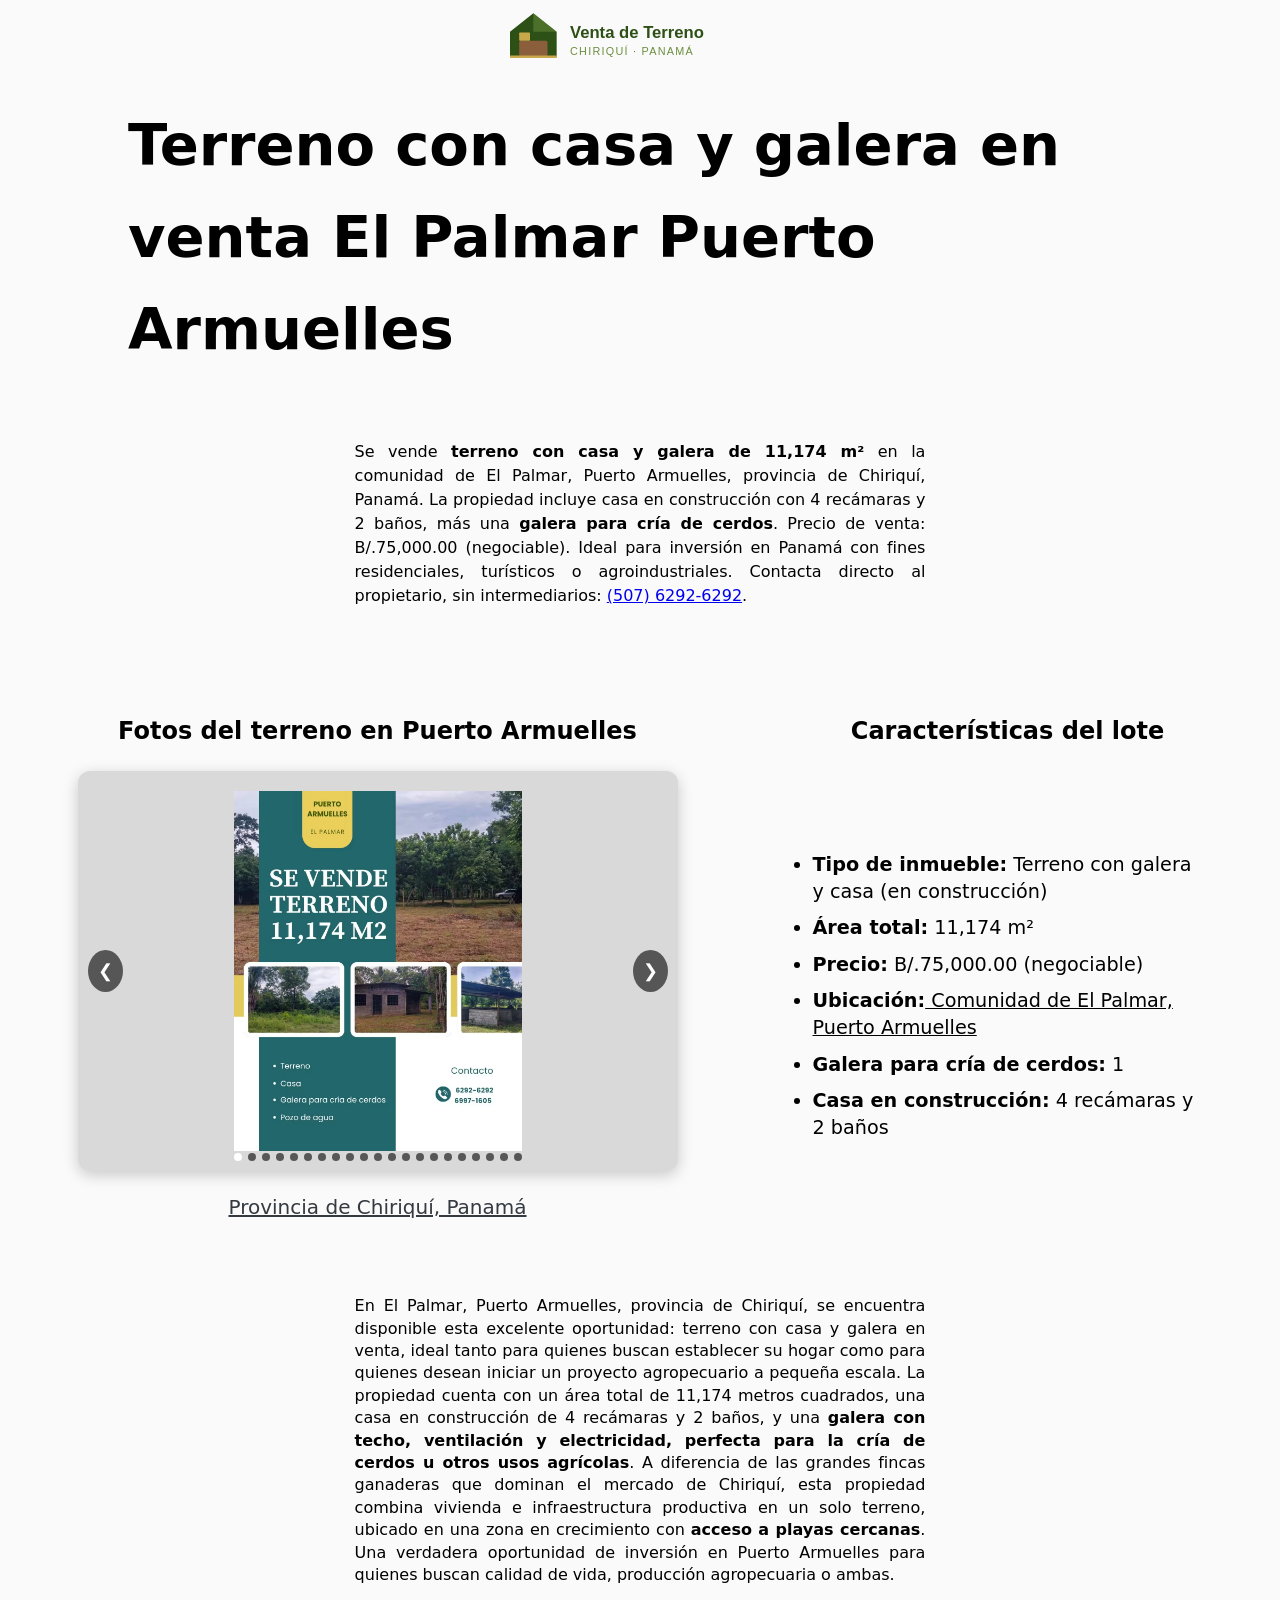
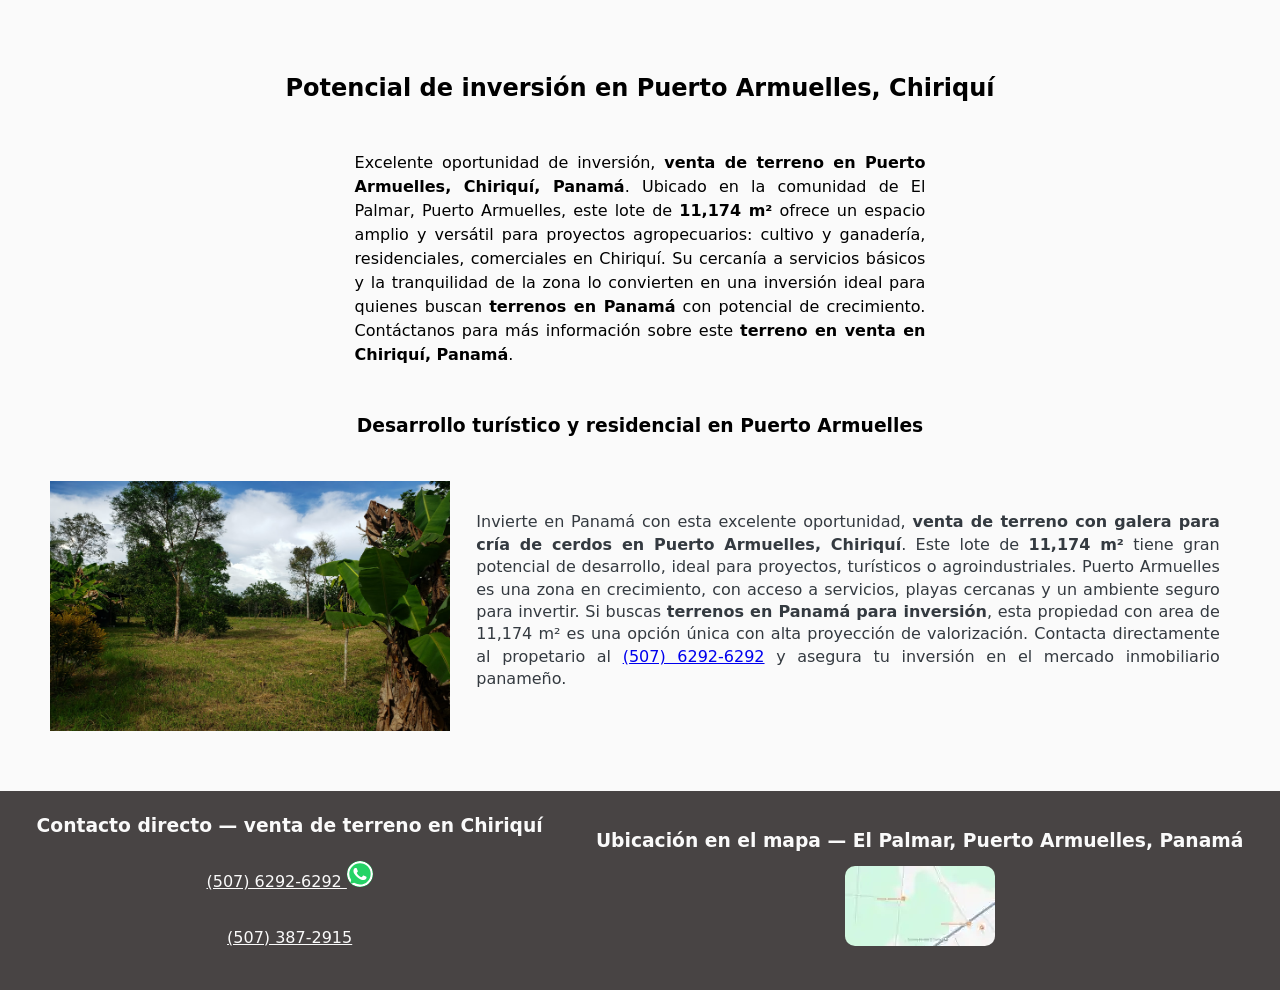
<file: old-index.html>
<!doctype html>
<html lang="es">
  <head>
    <meta charset="UTF-8" />
    <meta name="viewport" content="width=device-width, initial-scale=1.0" />
    <title>Terreno en venta en Puerto Armuelles, Chiriquí — 11,174 m²</title>

    <link
      rel="preconnect"
      href="https://venta-terreno.lovingmypets.pro/public/css/terreno.css"
    />

    <script type="application/ld+json" data-cfasync="false">
      {
        "@context": "https://schema.org",
        "@graph": [
          {
            "@type": "Product",
            "@id": "https://venta-terreno.lovingmypets.pro/#listing",
            "name": "Venta de terreno con galera y casa en El Palmar, Puerto Armuelles",
            "description": "Terreno de 11,174m² en la comunidad de El Palmar, Puerto Armuelles, Chiriquí, Panamá. Zona en crecimiento con acceso a playas cercanas. Haz realidad tu proyecto.",
            "url": "https://venta-terreno.lovingmypets.pro/",
            "image": [
              { "@id": "https://venta-terreno.lovingmypets.pro/#img1" },
              { "@id": "https://venta-terreno.lovingmypets.pro/#img2" },
              { "@id": "https://venta-terreno.lovingmypets.pro/#img3" }
            ],
            "isRelatedTo": { "@id": "https://venta-terreno.lovingmypets.pro/#land" },
            "offers": {
              "@type": "Offer",
              "@id": "https://venta-terreno.lovingmypets.pro/#offer",
              "price": "75000.00",
              "priceCurrency": "USD",
              "availability": "https://schema.org/InStock",
              "priceSpecification": {
                "@type": "PriceSpecification",
                "price": "75000.00",
                "priceCurrency": "USD",
                "valueAddedTaxIncluded": false
              },
              "seller": {
                "@id": "https://venta-terreno.lovingmypets.pro/#seller"
              }
            },
            "brand": { "@type": "Brand", "name": "LovingMyPets" },
            "identifier": {
              "@type": "PropertyValue",
              "name": "ID de propiedad",
              "value": "TERRENO-ELPALMAR-2025-001"
            }
          },
          {
            "@type": "Landform",
            "@id": "https://venta-terreno.lovingmypets.pro/#land",
            "name": "Terreno con galera y casa en El Palmar, Puerto Armuelles",
            "description": "Terreno de 11,174m² con casa de 4 recámaras, 2 baños y galera agropecuaria con techo, ventilación y electricidad. Ubicado en El Palmar, Puerto Armuelles, Chiriquí.",
            "image": [
              { "@id": "https://venta-terreno.lovingmypets.pro/#img1" },
              { "@id": "https://venta-terreno.lovingmypets.pro/#img2" },
              { "@id": "https://venta-terreno.lovingmypets.pro/#img3" }
            ],
            "geo": {
              "@type": "GeoCoordinates",
              "latitude": 8.317983,
              "longitude": -82.842382
            },
            "address": {
              "@type": "PostalAddress",
              "streetAddress": "El Palmar",
              "addressLocality": "Puerto Armuelles",
              "addressRegion": "Chiriquí",
              "addressCountry": "PA"
            },
            "additionalProperty": [
              {
                "@type": "PropertyValue",
                "name": "Área total del terreno",
                "value": 11174,
                "unitCode": "MTK",
                "unitText": "m²"
              },
              {
                "@type": "PropertyValue",
                "name": "Casa construida",
                "value": "4 recámaras, 2 baños"
              },
              {
                "@type": "PropertyValue",
                "name": "Galera agropecuaria",
                "value": "Estructura para cría de cerdos con techo, ventilación y electricidad"
              }
            ]
          },
          {
            "@type": "Organization",
            "@id": "https://venta-terreno.lovingmypets.pro/#seller",
            "name": "LovingMyPets",
            "image": "https://www.lovingmypets.pro/favicons/logo.png",
            "url": "https://www.lovingmypets.pro/",
            "logo": "https://www.lovingmypets.pro/favicons/logo.png",
            "telephone": "+507-6292-6292",
            "address": {
              "@type": "PostalAddress",
              "streetAddress": "Panamá",
              "addressLocality": "Ciudad de Panamá",
              "addressRegion": "Panamá",
              "addressCountry": "PA"
            }
          },
          {
            "@type": "ImageObject",
            "@id": "https://venta-terreno.lovingmypets.pro/#img1",
            "url": "https://venta-terreno.lovingmypets.pro/favicons/se-vende-terreno.jpg",
            "contentUrl": "https://venta-terreno.lovingmypets.pro/favicons/se-vende-terreno.jpg",
            "caption": "Se vende terreno en El Palmar, Puerto Armuelles",
            "license": "https://venta-terreno.lovingmypets.pro/",
            "acquireLicensePage": "https://www.lovingmypets.pro/contacto.html",
            "creator": {
              "@id": "https://venta-terreno.lovingmypets.pro/#seller"
            },
            "creditText": "LovingMyPets",
            "copyrightNotice": "© 2025 LovingMyPets Todos los derechos reservados."
          },
          {
            "@type": "ImageObject",
            "@id": "https://venta-terreno.lovingmypets.pro/#img2",
            "url": "https://venta-terreno.lovingmypets.pro/public/terreno_el_palmar/panama-chiriqui.jpg",
            "contentUrl": "https://venta-terreno.lovingmypets.pro/public/terreno_el_palmar/panama-chiriqui.jpg",
            "caption": "Lote de 11,174 metros cuadrados en Puerto Armuelles, Chiriquí",
            "width": 1200,
            "height": 600,
            "license": "https://venta-terreno.lovingmypets.pro/",
            "acquireLicensePage": "https://www.lovingmypets.pro/contacto.html",
            "creator": {
              "@id": "https://venta-terreno.lovingmypets.pro/#seller"
            },
            "creditText": "LovingMyPets",
            "copyrightNotice": "© 2025 LovingMyPets Todos los derechos reservados."
          },
          {
            "@type": "ImageObject",
            "@id": "https://venta-terreno.lovingmypets.pro/#img3",
            "url": "https://venta-terreno.lovingmypets.pro/public/terreno_el_palmar/terreno-con-11174-metros-cuadrados.jpg",
            "contentUrl": "https://venta-terreno.lovingmypets.pro/public/terreno_el_palmar/terreno-con-11174-metros-cuadrados.jpg",
            "caption": "Terreno de 11,174 m² en El Palmar, Puerto Armuelles, Chiriquí",
            "width": 1200,
            "height": 600,
            "license": "https://venta-terreno.lovingmypets.pro/",
            "acquireLicensePage": "https://www.lovingmypets.pro/contacto.html",
            "creator": {
              "@id": "https://venta-terreno.lovingmypets.pro/#seller"
            },
            "creditText": "LovingMyPets",
            "copyrightNotice": "© 2025 LovingMyPets Todos los derechos reservados."
          },
          {
            "@type": "ImageObject",
            "@id": "https://venta-terreno.lovingmypets.pro/#img4",
            "url": "https://venta-terreno.lovingmypets.pro/public/terreno_el_palmar/galera-para-cria-de-cerdos.jpg",
            "contentUrl": "https://venta-terreno.lovingmypets.pro/public/terreno_el_palmar/galera-para-cria-de-cerdos.jpg",
            "caption": "Terreno con galera para cría de cerdos en Puerto Armuelles, Chiriquí, Panamá",
            "width": 1200,
            "height": 600,
            "license": "https://venta-terreno.lovingmypets.pro/",
            "acquireLicensePage": "https://www.lovingmypets.pro/contacto.html",
            "creator": {
              "@id": "https://venta-terreno.lovingmypets.pro/#seller"
            },
            "creditText": "LovingMyPets",
            "copyrightNotice": "© 2025 LovingMyPets Todos los derechos reservados."
          },
          {
            "@type": "WebSite",
            "@id": "https://venta-terreno.lovingmypets.pro/#website",
            "url": "https://venta-terreno.lovingmypets.pro/",
            "name": "Venta de Terreno en Puerto Armuelles",
            "inLanguage": "es",
            "publisher": { "@id": "https://venta-terreno.lovingmypets.pro/#seller" }
          },
          {
            "@type": "WebPage",
            "@id": "https://venta-terreno.lovingmypets.pro/#webpage",
            "url": "https://venta-terreno.lovingmypets.pro/",
            "name": "Venta de terreno con galera y casa en El Palmar, Puerto Armuelles",
            "breadcrumb": {
              "@type": "BreadcrumbList",
              "itemListElement": [
                { "@type": "ListItem", "position": 1, "name": "Inicio", "item": "https://venta-terreno.lovingmypets.pro/" }
              ]
            },
            "datePublished": "2025-01-01",
            "dateModified": "2026-07-22",
            "isPartOf": {
              "@id": "https://venta-terreno.lovingmypets.pro/#website"
            },
            "primaryImageOfPage": {
              "@id": "https://venta-terreno.lovingmypets.pro/#img1"
            },
            "about": [
              { "@id": "https://venta-terreno.lovingmypets.pro/#listing" },
              { "@id": "https://venta-terreno.lovingmypets.pro/#land" }
            ],
            "inLanguage": "es"
          }

        ]
      }
    </script>

    <link rel="stylesheet" type="text/css" href="public/css/terreno.css" />

    <link
      rel="preload"
      href="/public/img/se-vende-terreno.avif"
      as="image"
      type="image/avif"
      fetchpriority="high"
    />

    <script
      type="text/javascript"
      src="/public/scripts/counts.js"
      defer
    ></script>

    <script
      type="text/javascript"
      src="public/scripts/terreno.js"
      defer
    ></script>

    <meta name="title" content="Terreno en venta en Panamá" />
    <meta
      name="description"
      content="Lote de 11,174m² en El Palmar, Puerto Armuelles. Incluye casa de 4 recámaras, 2 baños y galera. Ideal para inversión agropecuaria, turística o residencial."
    />
    <meta
      name="keywords"
      content="venta de terreno en Panamá, finca con galera en venta Panamá, venta de terreno en El Palmar Puerto Armuelles, terreno con casa en venta Puerto Armuelles, comprar terreno barato en Panamá, invertir en terrenos en Panamá, lotes para cultivo y ganadería, propiedades agrícolas productivas, lote de 11,174m²"
    />

    <meta
      property="og:title"
      content="Terreno en venta en Puerto Armuelles — 11,174 m²"
    />
    <meta
      property="og:description"
      content="Lote de 11,174 m² en El Palmar, Puerto Armuelles, Panamá. Casa de 4 recámaras, galera y potencial agropecuario o turístico. Inversión única en Chiriquí, Panamá"
    />
    <meta
      property="og:site_name"
      content="Terreno en venta en Puerto Armuelles"
    />
    <meta property="og:type" content="website" />
    <meta
      property="og:image"
      content="https://venta-terreno.lovingmypets.pro/favicons/web-app-manifest-1200x630.jpg"
    />
    <meta
      property="og:image:alt"
      content="Se vende terreno de 11,174 m² en la comunidad de El Palmar, Puerto Armuelles — Panamá"
    />
    <meta property="og:url" content="https://venta-terreno.lovingmypets.pro/" />

    <meta property="twitter:card" content="summary_large_image" />
    <meta
      property="twitter:title"
      content="Terreno en venta en Puerto Armuelles — 11,174 m²"
    />
    <meta
      property="twitter:description"
      content="Lote de 11,174 m² en El Palmar, Puerto Armuelles, Panamá. Casa de 4 recámaras, galera y potencial agropecuario o turístico. Inversión única en Chiriquí, Panamá"
    />

    <meta
      property="twitter:image"
      content="https://venta-terreno.lovingmypets.pro/favicons/se-vende-terreno.jpg"
    />
    <meta property="og:site_name" content="Venta de Terreno en Panamá" />
    <!-- <meta property="og:locale" content="es_PA"> -->
    <link rel="canonical" href="https://venta-terreno.lovingmypets.pro/" />

    <meta name="author" content="chris0925-coder" />
    <meta name="robots" content="index, follow" />
    <meta name="googlebot" content="index, follow" />
    <meta name="bingbot" content="index, follow" />
    <meta name="yandexbot" content="index, follow" />
    <link
      rel="icon"
      type="image/png"
      href="/favicons/favicon-96x96.png"
      sizes="96x96"
    />

    <link
      rel="apple-touch-icon"
      sizes="180x180"
      href="/favicons/apple-touch-icon.png"
    />

    <link rel="icon" type="image/svg+xml" href="/favicons/favicon-32.svg" />

    <link
      rel="icon"
      type="image/png"
      sizes="32x32"
      href="/favicons/favicon-32.png"
    />
    <link
      rel="icon"
      type="image/png"
      sizes="16x16"
      href="/favicons/favicon-16.png"
    />
    <link
      rel="shortcut icon"
      href="/favicon.ico"
      type="image/x-icon"
      sizes="any"
    />

    <meta name="apple-mobile-web-app-title" content="VentaDeTerreno" />
    <link rel="manifest" href="/site.webmanifest" />
  </head>
  <body>
    <header>
      <div class="logo-container">
        <img
          src="public/svg/logo-horizontal.svg"
          alt="Venta de Terreno — Chiriquí · Panamá"
          loading="eager"
        />
      </div>
    </header>
    <main>
      <h1 class="title">
        Terreno con casa y galera en venta El Palmar Puerto Armuelles
      </h1>
      <p class="main-text">
        Se vende
        <strong>terreno con casa y galera de 11,174 m²</strong> en la
        comunidad de El Palmar, Puerto Armuelles, provincia de Chiriquí, Panamá.
        La propiedad incluye casa en construcción con 4 recámaras y 2 baños, más
        una <strong>galera para cría de cerdos</strong>. Precio de venta:
        B/.75,000.00 (negociable). Ideal para inversión en Panamá con fines
        residenciales, turísticos o agroindustriales. Contacta directo al
        propietario, sin intermediarios:
        <a
          href="https://wa.me/50762926292?text=Hola%20estoy%20interesado%20en%20el%20terreno."
          target="_blank"
          title="Whatsapp"
          >(507) 6292-6292</a
        >.
      </p>

      <section class="info-content">
        <div class="content-b">
          <h2>Fotos del terreno en Puerto Armuelles</h2>

          <div class="slider-container">
            <div class="slides">
              <picture class="slide"
                ><img
                  src="public/img/se-vende-terreno.avif"
                  alt="Venta de terreno en Panamá"
              /></picture>
              <picture class="slide"
                ><img
                  src="public/img/chiriqui_panama.avif"
                  alt="Venta de terreno en Panamá - Puerto Armuelles, Provincia de Chiriquí"
              /></picture>
              <picture class="slide"
                ><img
                  src="public/img/puerto_armuelles.avif"
                  alt="Venta de terreno en Panamá Galera para cría de cerdos"
              /></picture>
              <picture class="slide"
                ><img
                  src="public/img/venta_de_terreno.avif"
                  alt="Venta de terreno en Panamá con area de 11,174m²"
              /></picture>
              <picture class="slide"
                ><img
                  src="public/img/terreno-con-11174-metros-cuadrados.avif"
                  alt="El Palmar, Puerto Armuelles | provincia de Chiriquí, Panamá"
              /></picture>
              <picture class="slide"
                ><img
                  src="public/img/casa_puerto_armuelles.avif"
                  alt="Venta de terreno en Panamá casa en construcción con 4 recamaras y 2 baños"
              /></picture>
              <picture class="slide"
                ><img
                  src="public/img/compra-terreno-con-galera-para-cria-de-cerdos.avif"
                  alt="Venta de terreno en Panamá casa en construcción con 4 recamaras y 2 baños"
              /></picture>
              <picture class="slide"
                ><img
                  src="public/img/chiriqui_puerto_armuelles.avif"
                  alt="Terreno con galera y casa  El Palmar, Puerto Armuelles | provincia de Chiriquí, Panamá"
              /></picture>
              <picture class="slide"
                ><img
                  src="public/img/compra-un-terreno-en-puerto-armuelles.avif"
                  alt="Terreno con galera y casa  El Palmar, Puerto Armuelles | provincia de Chiriquí, Panamá"
              /></picture>
              <picture class="slide"
                ><img
                  src="public/img/venta_puerto_armuelles.avif"
                  alt="Puerto Armuelles, Chiriquí, Panamá. Ubicado en la comunidad de El Palmar"
              /></picture>
              <picture class="slide"
                ><img
                  src="public/img/el-palmar-puertoarmuelles.avif"
                  alt="Galera - Venta de terreno en Puerto Armuelles, Chiriquí, Panamá Ubicado en la comunidad de El Palmar"
              /></picture>
              <picture class="slide"
                ><img
                  src="public/img/galera-para-cria-de-cerdos.avif"
                  alt="Galera - Venta de terreno en Panamá"
              /></picture>
              <picture class="slide"
                ><img
                  src="public/img/11174_metros.avif"
                  alt="Venta de terreno en Panamá"
              /></picture>
              <picture class="slide"
                ><img
                  src="public/img/invierte-compra-terreno-en-panama.avif"
                  alt="Venta de terreno en Panamá"
              /></picture>
              <picture class="slide"
                ><img
                  src="public/img/casa_chiriqui_puerto_armuelles.avif"
                  alt="Puerto Armuelles es una zona en crecimiento, con acceso a servicios, playas"
              /></picture>
              <picture class="slide"
                ><img
                  src="public/img/panama-chiriqui.avif"
                  alt="Venta de terreno en Panamá Provincia de Chiriquí"
              /></picture>
              <picture class="slide"
                ><img
                  src="public/img/lote_11174_metros.avif"
                  alt="Invierte en Panamá (507) 6292-6292"
              /></picture>
              <picture class="slide"
                ><img
                  src="public/img/terreno-cerca-de-playas-en-provincia-de-chiriqui-panama.avif"
                  alt="Invierte en Panamá (507) 6292-6292"
              /></picture>
              <picture class="slide"
                ><img
                  src="public/img/puerto_armuelles_11174_metros.avif"
                  alt="El Palmar, Puerto Armuelles | provincia de Chiriquí, Panamá"
              /></picture>
              <picture class="slide"
                ><img
                  src="public/img/compra-terreno-con-casa-en-construccion.avif"
                  alt="Venta de terreno en Panamá casa en construcción con 4 recamaras y 2 baños"
              /></picture>
              <picture class="slide"
                ><img
                  src="public/img/venta_de_terreno_en_chiriqui_puerto_armuelles.avif"
                  alt="Terreno con area de 11,174m²"
              /></picture>

              <!-- <div class="slide" style="background-image: url('public/img/se-vende-terreno.avif');"></div>
                <div class="slide" style="background-image: url('public/img/chiriqui_panama.avif');"></div>

                <div class="slide" style="background-image: url('public/img/puerto_armuelles.avif');"></div>
                <div class="slide" style="background-image: url('public/img/venta_de_terreno.avif');"></div>

                <div class="slide" style="background-image: url('public/img/casa_puerto_armuelles.avif');"></div>
                <div class="slide" style="background-image: url('public/img/chiriqui_puerto_armuelles.avif');"></div>
                <div class="slide" style="background-image: url('public/img/venta_puerto_armuelles.avif');"></div>
                <div class="slide" style="background-image: url('public/img/terreno_chiriqui.avif');"></div>
                <div class="slide" style="background-image: url('public/img/11174_metros.avif');"></div>
                <div class="slide" style="background-image: url('public/img/casa_chiriqui_puerto_armuelles.avif');"></div>
                <div class="slide" style="background-image: url('public/img/lote_11174_metros.avif');">
                </div>
                <div class="slide" style="background-image: url('public/img/puerto_armuelles_11174_metros.avif');"></div>
                <div class="slide" style="background-image: url('public/img/venta_de_terreno_en_chiriqui_puerto_armuelles.avif');"></div> -->
            </div>
            <button class="nav-btn prev">&#10094;</button>
            <button class="nav-btn next">&#10095;</button>
            <div class="dots"></div>
          </div>
          <span class="title-parraf"
            ><a
              href="https://maps.app.goo.gl/qdbHMocvt5SFFovT9"
              title="Ubicación"
              target="_blank"
              >Provincia de Chiriquí, Panamá</a
            ></span
          >
        </div>
        <br />
        <div class="content-a">
          <h2>Características del lote</h2>
          <ul class="info">
            <li>
              <strong>Tipo de inmueble:</strong> Terreno con galera y casa (en
              construcción)
            </li>
            <li><strong>Área total:</strong> 11,174 m²</li>
            <li><strong>Precio:</strong> B/.75,000.00 (negociable)</li>
            <li>
              <strong>Ubicación:</strong
              ><a
                href="https://maps.app.goo.gl/qdbHMocvt5SFFovT9"
                title="Ubicación"
                target="_blank"
              >
                Comunidad de El Palmar, Puerto Armuelles</a
              >
            </li>
            <li><strong>Galera para cría de cerdos:</strong> 1</li>
            <li>
              <strong>Casa en construcción:</strong> 4 recámaras y 2 baños
            </li>
          </ul>
        </div>

        <br />

        <p class="main-text">
          En El Palmar, Puerto Armuelles, provincia de Chiriquí, se encuentra
          disponible esta excelente oportunidad: terreno con casa y galera en
          venta, ideal tanto para quienes buscan establecer su hogar como para
          quienes desean iniciar un proyecto agropecuario a pequeña escala. La
          propiedad cuenta con un área total de 11,174 metros cuadrados, una
          casa en construcción de 4 recámaras y 2 baños, y una
          <strong
            >galera con techo, ventilación y electricidad, perfecta para la cría
            de cerdos u otros usos agrícolas</strong
          >. A diferencia de las grandes fincas ganaderas que dominan el mercado
          de Chiriquí, esta propiedad combina vivienda e infraestructura
          productiva en un solo terreno, ubicado en una zona en crecimiento con
          <strong>acceso a playas cercanas</strong>. Una verdadera oportunidad
          de inversión en Puerto Armuelles para quienes buscan calidad de vida,
          producción agropecuaria o ambas.
        </p>

      </section>

      <section>
        <h2>Potencial de inversión en Puerto Armuelles, Chiriquí</h2>
        <p class="main-text">
          Excelente oportunidad de inversión,
          <strong>venta de terreno en Puerto Armuelles, Chiriquí, Panamá</strong
          >. Ubicado en la comunidad de El Palmar, Puerto Armuelles, este lote
          de <strong>11,174 m²</strong> ofrece un espacio amplio y versátil para
          proyectos agropecuarios: cultivo y ganadería, residenciales,
          comerciales en Chiriquí. Su cercanía a servicios básicos y la
          tranquilidad de la zona lo convierten en una inversión ideal para
          quienes buscan <strong>terrenos en Panamá</strong> con potencial de
          crecimiento. Contáctanos para más información sobre este
          <strong>terreno en venta en Chiriquí, Panamá</strong>.
        </p>

        <h3>Desarrollo turístico y residencial en Puerto Armuelles</h3>
        <div class="texto">
          <picture>
            <img
              src="public/img/chiriqui_panama.avif"
              alt="Venta de terreno en Puerto Armuelles, Chiriquí"
            />
          </picture>
          <p>
            Invierte en Panamá con esta excelente oportunidad,
            <strong
              >venta de terreno con galera para cría de cerdos en Puerto
              Armuelles, Chiriquí</strong
            >. Este lote de <strong>11,174 m²</strong> tiene gran potencial de
            desarrollo, ideal para proyectos, turísticos o agroindustriales.
            Puerto Armuelles es una zona en crecimiento, con acceso a servicios,
            playas cercanas y un ambiente seguro para invertir. Si buscas
            <strong>terrenos en Panamá para inversión</strong>, esta propiedad
            con area de 11,174 m² es una opción única con alta proyección de
            valorización. Contacta directamente al propetario al
            <a
              href="https://wa.me/50762926292?text=Hola%20estoy%20interesado%20en%20el%20terreno."
              target="_blank"
              title="Whatsapp"
              >(507) 6292-6292</a
            >
            y asegura tu inversión en el mercado inmobiliario panameño.
          </p>
        </div>
      </section>
    </main>
    <footer>
      <div>
        <h3>Contacto directo — venta de terreno en Chiriquí</h3>
        <div>
          <a
            href="https://wa.me/50762926292?text=Hola%20estoy%20interesado%20en%20el%20terreno."
            target="_blank"
            title="Whatsapp"
            >(507) 6292-6292
            <img src="public/svg/whatsapp.svg" alt="Whatsapp - icono"
          /></a>
        </div>
        <div>
          <a href="tel:+5073872915" title="click - teléfono" target="_blank"
            >(507) 387-2915</a
          >
        </div>
      </div>

      <div class="image-gmap">
        <h3>Ubicación en el mapa — El Palmar, Puerto Armuelles, Panamá</h3>
        <a
          href="https://maps.app.goo.gl/qdbHMocvt5SFFovT9"
          title="Ubicación"
          target="_blank"
        >
          <img
            src="public/img/elpalmar_puertoarmuelles_googlemaps.webp"
            alt="Ubicación - Venta de terreno en puerto armuelles"
          />
        </a>
      </div>
    </footer>
  </body>
</html>
</file>
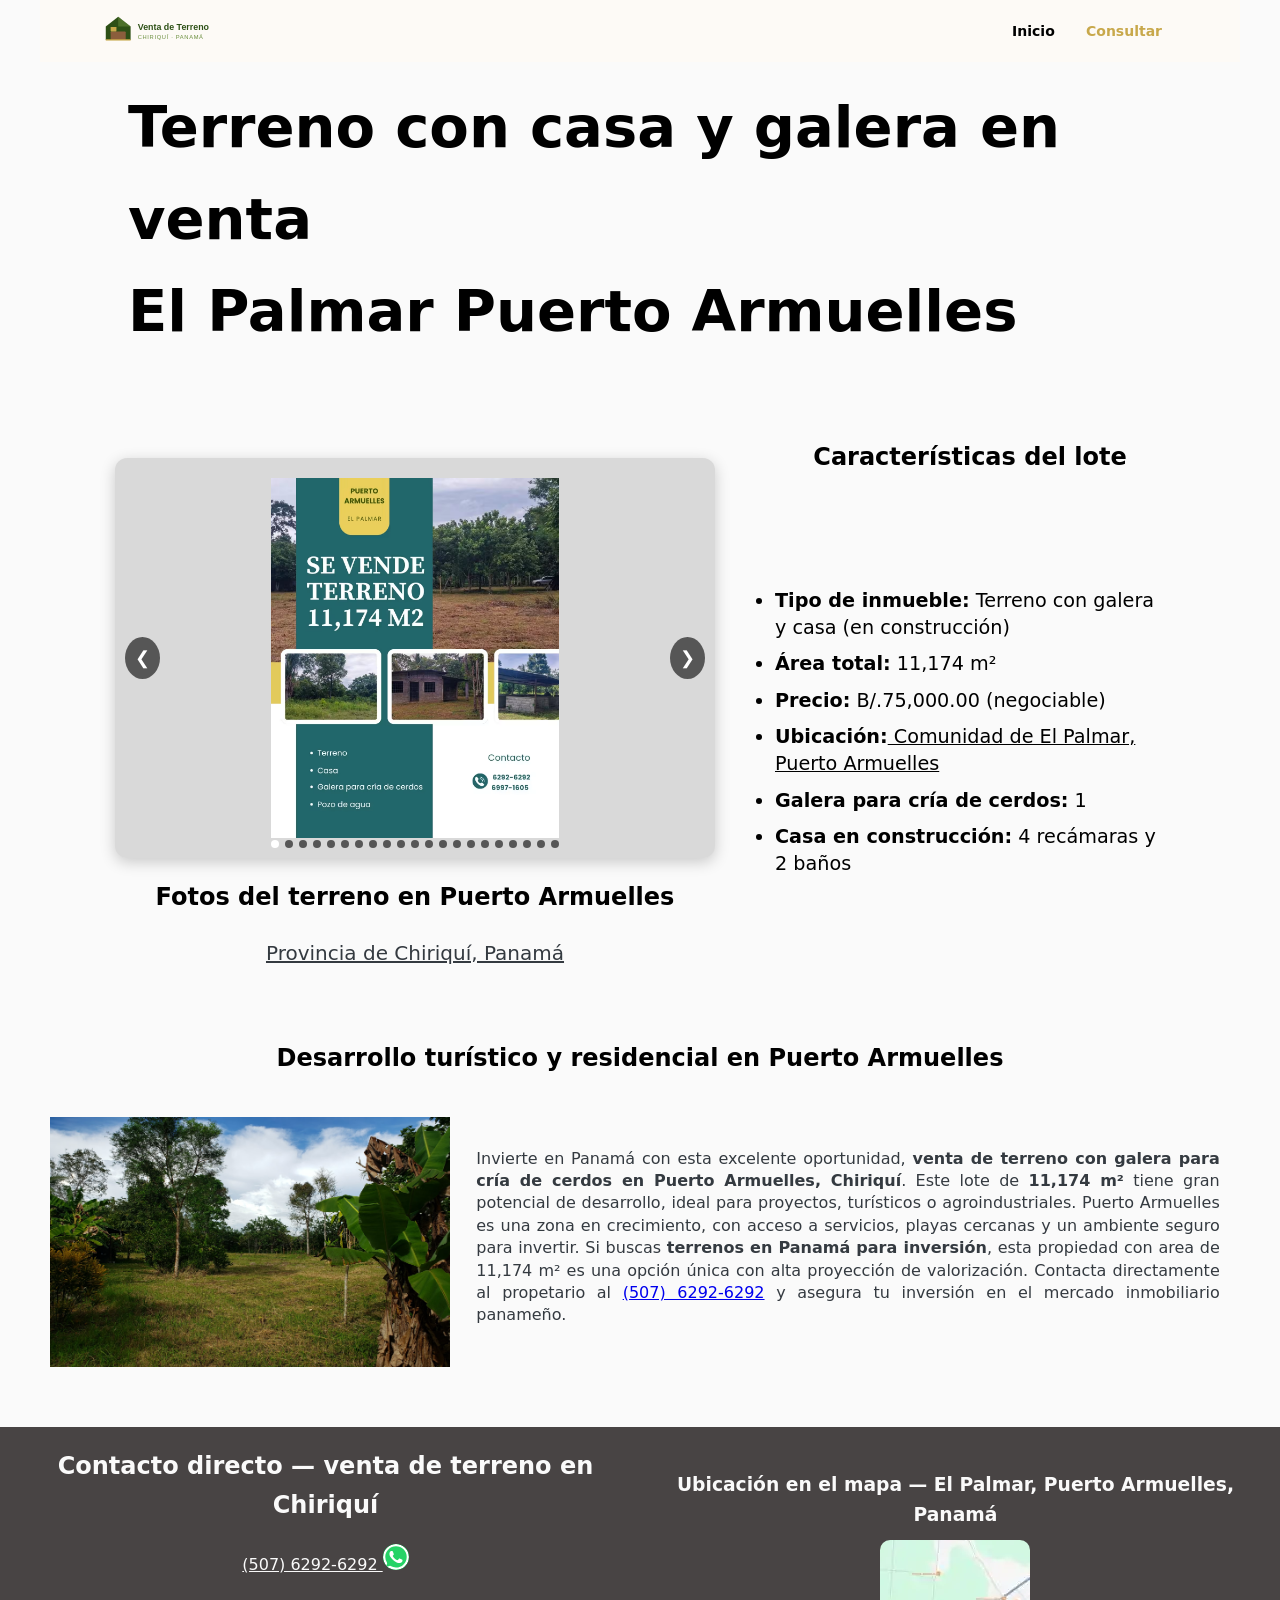
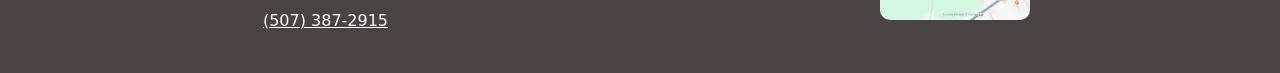
<file: pages/gallery.html>
<!doctype html>
<html lang="es">
  <head>
    <meta charset="UTF-8" />
    <meta name="viewport" content="width=device-width, initial-scale=1.0" />
    <title>Galería | Fotos de Terreno en venta en Panamá</title>

    <link
      rel="preconnect"
      href="https://venta-terreno.lovingmypets.pro/public/css/terreno.css"
    />

    <!--<script type="application/ld+json" data-cfasync="false">
      {
        "@context": "https://schema.org",
        "@graph": [
          {
            "@type": "Product",
            "@id": "https://venta-terreno.lovingmypets.pro/#listing",
            "name": "Venta de terreno con galera y casa en El Palmar, Puerto Armuelles",
            "description": "Terreno de 11,174m² en la comunidad de El Palmar, Puerto Armuelles, Chiriquí, Panamá. Zona en crecimiento con acceso a playas cercanas. Haz realidad tu proyecto.",
            "url": "https://venta-terreno.lovingmypets.pro/",
            "image": [
              { "@id": "https://venta-terreno.lovingmypets.pro/#img1" },
              { "@id": "https://venta-terreno.lovingmypets.pro/#img2" },
              { "@id": "https://venta-terreno.lovingmypets.pro/#img3" }
            ],
            "isRelatedTo": { "@id": "https://venta-terreno.lovingmypets.pro/#land" },
            "offers": {
              "@type": "Offer",
              "@id": "https://venta-terreno.lovingmypets.pro/#offer",
              "price": "75000.00",
              "priceCurrency": "USD",
              "availability": "https://schema.org/InStock",
              "priceSpecification": {
                "@type": "PriceSpecification",
                "price": "75000.00",
                "priceCurrency": "USD",
                "valueAddedTaxIncluded": false
              },
              "seller": {
                "@id": "https://venta-terreno.lovingmypets.pro/#seller"
              }
            },
            "brand": { "@type": "Brand", "name": "LovingMyPets" },
            "identifier": {
              "@type": "PropertyValue",
              "name": "ID de propiedad",
              "value": "TERRENO-ELPALMAR-2025-001"
            }
          },
          {
            "@type": "Landform",
            "@id": "https://venta-terreno.lovingmypets.pro/#land",
            "name": "Terreno con galera y casa en El Palmar, Puerto Armuelles",
            "description": "Terreno de 11,174m² con casa de 4 recámaras, 2 baños y galera agropecuaria con techo, ventilación y electricidad. Ubicado en El Palmar, Puerto Armuelles, Chiriquí.",
            "image": [
              { "@id": "https://venta-terreno.lovingmypets.pro/#img1" },
              { "@id": "https://venta-terreno.lovingmypets.pro/#img2" },
              { "@id": "https://venta-terreno.lovingmypets.pro/#img3" }
            ],
            "geo": {
              "@type": "GeoCoordinates",
              "latitude": 8.317983,
              "longitude": -82.842382
            },
            "address": {
              "@type": "PostalAddress",
              "streetAddress": "El Palmar",
              "addressLocality": "Puerto Armuelles",
              "addressRegion": "Chiriquí",
              "addressCountry": "PA"
            },
            "additionalProperty": [
              {
                "@type": "PropertyValue",
                "name": "Área total del terreno",
                "value": 11174,
                "unitCode": "MTK",
                "unitText": "m²"
              },
              {
                "@type": "PropertyValue",
                "name": "Casa construida",
                "value": "4 recámaras, 2 baños"
              },
              {
                "@type": "PropertyValue",
                "name": "Galera agropecuaria",
                "value": "Estructura para cría de cerdos con techo, ventilación y electricidad"
              }
            ]
          },
          {
            "@type": "Organization",
            "@id": "https://venta-terreno.lovingmypets.pro/#seller",
            "name": "LovingMyPets",
            "image": "https://www.lovingmypets.pro/favicons/logo.png",
            "url": "https://www.lovingmypets.pro/",
            "logo": "https://www.lovingmypets.pro/favicons/logo.png",
            "telephone": "+507-6292-6292",
            "address": {
              "@type": "PostalAddress",
              "streetAddress": "Panamá",
              "addressLocality": "Ciudad de Panamá",
              "addressRegion": "Panamá",
              "addressCountry": "PA"
            }
          },
          {
            "@type": "ImageObject",
            "@id": "https://venta-terreno.lovingmypets.pro/#img1",
            "url": "https://venta-terreno.lovingmypets.pro/favicons/se-vende-terreno.jpg",
            "contentUrl": "https://venta-terreno.lovingmypets.pro/favicons/se-vende-terreno.jpg",
            "caption": "Se vende terreno en El Palmar, Puerto Armuelles",
            "license": "https://venta-terreno.lovingmypets.pro/",
            "acquireLicensePage": "https://www.lovingmypets.pro/contacto.html",
            "creator": {
              "@id": "https://venta-terreno.lovingmypets.pro/#seller"
            },
            "creditText": "LovingMyPets",
            "copyrightNotice": "© 2025 LovingMyPets Todos los derechos reservados."
          },
          {
            "@type": "ImageObject",
            "@id": "https://venta-terreno.lovingmypets.pro/#img2",
            "url": "https://venta-terreno.lovingmypets.pro/public/terreno_el_palmar/panama-chiriqui.jpg",
            "contentUrl": "https://venta-terreno.lovingmypets.pro/public/terreno_el_palmar/panama-chiriqui.jpg",
            "caption": "Lote de 11,174 metros cuadrados en Puerto Armuelles, Chiriquí",
            "width": 1200,
            "height": 600,
            "license": "https://venta-terreno.lovingmypets.pro/",
            "acquireLicensePage": "https://www.lovingmypets.pro/contacto.html",
            "creator": {
              "@id": "https://venta-terreno.lovingmypets.pro/#seller"
            },
            "creditText": "LovingMyPets",
            "copyrightNotice": "© 2025 LovingMyPets Todos los derechos reservados."
          },
          {
            "@type": "ImageObject",
            "@id": "https://venta-terreno.lovingmypets.pro/#img3",
            "url": "https://venta-terreno.lovingmypets.pro/public/terreno_el_palmar/terreno-con-11174-metros-cuadrados.jpg",
            "contentUrl": "https://venta-terreno.lovingmypets.pro/public/terreno_el_palmar/terreno-con-11174-metros-cuadrados.jpg",
            "caption": "Terreno de 11,174 m² en El Palmar, Puerto Armuelles, Chiriquí",
            "width": 1200,
            "height": 600,
            "license": "https://venta-terreno.lovingmypets.pro/",
            "acquireLicensePage": "https://www.lovingmypets.pro/contacto.html",
            "creator": {
              "@id": "https://venta-terreno.lovingmypets.pro/#seller"
            },
            "creditText": "LovingMyPets",
            "copyrightNotice": "© 2025 LovingMyPets Todos los derechos reservados."
          },
          {
            "@type": "ImageObject",
            "@id": "https://venta-terreno.lovingmypets.pro/#img4",
            "url": "https://venta-terreno.lovingmypets.pro/public/terreno_el_palmar/galera-para-cria-de-cerdos.jpg",
            "contentUrl": "https://venta-terreno.lovingmypets.pro/public/terreno_el_palmar/galera-para-cria-de-cerdos.jpg",
            "caption": "Terreno con galera para cría de cerdos en Puerto Armuelles, Chiriquí, Panamá",
            "width": 1200,
            "height": 600,
            "license": "https://venta-terreno.lovingmypets.pro/",
            "acquireLicensePage": "https://www.lovingmypets.pro/contacto.html",
            "creator": {
              "@id": "https://venta-terreno.lovingmypets.pro/#seller"
            },
            "creditText": "LovingMyPets",
            "copyrightNotice": "© 2025 LovingMyPets Todos los derechos reservados."
          },
          {
            "@type": "WebSite",
            "@id": "https://venta-terreno.lovingmypets.pro/#website",
            "url": "https://venta-terreno.lovingmypets.pro/",
            "name": "Venta de Terreno en Puerto Armuelles",
            "inLanguage": "es",
            "publisher": { "@id": "https://venta-terreno.lovingmypets.pro/#seller" }
          },
          {
            "@type": "WebPage",
            "@id": "https://venta-terreno.lovingmypets.pro/#webpage",
            "url": "https://venta-terreno.lovingmypets.pro/",
            "name": "Venta de terreno con galera y casa en El Palmar, Puerto Armuelles",
            "breadcrumb": {
              "@type": "BreadcrumbList",
              "itemListElement": [
                { "@type": "ListItem", "position": 1, "name": "Inicio", "item": "https://venta-terreno.lovingmypets.pro/" }
              ]
            },
            "datePublished": "2025-01-01",
            "dateModified": "2026-07-22",
            "isPartOf": {
              "@id": "https://venta-terreno.lovingmypets.pro/#website"
            },
            "primaryImageOfPage": {
              "@id": "https://venta-terreno.lovingmypets.pro/#img1"
            },
            "about": [
              { "@id": "https://venta-terreno.lovingmypets.pro/#listing" },
              { "@id": "https://venta-terreno.lovingmypets.pro/#land" }
            ],
            "inLanguage": "es"
          }

        ]
      }
    </script>-->

    <link rel="stylesheet" type="text/css" href="../public/css/terreno.css" />

    <link
      rel="preload"
      href="../public/img/se-vende-terreno.avif"
      as="image"
      type="image/avif"
      fetchpriority="high"
    />

    <script
      type="text/javascript"
      src="../public/scripts/counts.js"
      defer
    ></script>

    <script
      type="text/javascript"
      src="../public/scripts/terreno.js"
      defer
    ></script>

    <meta name="title" content="Galería | Fotos de Terreno en venta en Panamá" />
    
    <meta
      name="description"
      content="Galería de terreno en venta en Puerto armuelles provincia de Chiriquí."
    />

    <meta
      property="og:title"
      content="Galeía | Terreno en venta en Puerto Armuelles — 11,174 m²"
    />
    <meta
      property="og:description"
      content="Galería | Fotos del terreno en venta en Puerto armuelles provincia de Chiriquí..Lote de 11,174 m² en El Palmar, Puerto Armuelles."
    />
    <meta
      property="og:site_name"
      content="Terreno en venta en Puerto Armuelles"
    />
    <meta property="og:type" content="website" />
    <meta
      property="og:image"
      content="https://venta-terreno.lovingmypets.pro/favicons/web-app-manifest-1200x630.jpg"
    />
    <meta
      property="og:image:alt"
      content="Se vende terreno de 11,174 m² en la comunidad de El Palmar, Puerto Armuelles — Panamá"
    />
    <meta property="og:url" content="https://venta-terreno.lovingmypets.pro/pages/gallery.html" />

    <meta property="twitter:card" content="summary_large_image" />
    <meta
      property="twitter:title"
      content="Terreno en venta en Puerto Armuelles — 11,174 m²"
    />
    <meta
      property="twitter:description"
      content="Galería | Fotos del terreno en venta en Puerto armuelles provincia de Chiriquí, Panamá."
    />

    <meta
      property="twitter:image"
      content="https://venta-terreno.lovingmypets.pro/favicons/se-vende-terreno.jpg"
    />
    <!-- <meta property="og:site_name" content="Venta de Terreno en Panamá" /> -->
    <!-- <meta property="og:locale" content="es_PA"> -->
    <link rel="canonical" href="https://venta-terreno.lovingmypets.pro/pages/gallery.html" />

    <!-- <meta name="author" content="chris0925-coder" />
    <meta name="robots" content="index, follow" />
    <meta name="googlebot" content="index, follow" />
    <meta name="bingbot" content="index, follow" />
    <meta name="yandexbot" content="index, follow" />
    <link
      rel="icon"
      type="image/png"
      href="/favicons/favicon-96x96.png"
      sizes="96x96"
    />

    <link
      rel="apple-touch-icon"
      sizes="180x180"
      href="../favicons/apple-touch-icon.png"
    />

    <link rel="icon" type="image/svg+xml" href="/favicons/favicon-32.svg" />

    <link
      rel="icon"
      type="image/png"
      sizes="32x32"
      href="/favicons/favicon-32.png"
    />
    <link
      rel="icon"
      type="image/png"
      sizes="16x16"
      href="/favicons/favicon-16.png"
    />
    <link
      rel="shortcut icon"
      href="/favicon.ico"
      type="image/x-icon"
      sizes="any"
    /> 

    <meta name="apple-mobile-web-app-title" content="VentaDeTerreno" />
    <link rel="manifest" href="/site.webmanifest" /> -->
  </head>
  <body>
    <header>
      <nav aria-label="Navegación principal">
        <a class="nav-logo" href="/">
          <img src="../public/svg/logo-horizontal.svg" alt="Venta de Terreno — Chiriquí Panamá" width="120" height="32">
        </a>
        <ul class="nav-links">
          <li><a title="Ir a inicio" href="../index.html">Inicio</a></li>
          <li><a title="ir a whatsapp" href="https://wa.me/50762926292?text=Hola%20estoy%20interesado%20en%20el%20terreno." id="nav-cta" target="_blank" rel="noopener">Consultar</a></li>
        </ul>
      </nav>
    </header>
    <main>
      <h1 class="title">
        Terreno con casa y galera en venta <br>El Palmar Puerto Armuelles
      </h1>
      <section class="info-content">
        <div class="content-b">
          <div class="slider-container">
            <div class="slides">
              <picture class="slide"
                ><img
                  src="../public/img/se-vende-terreno.avif"
                  alt="Venta de terreno en Panamá"
              /></picture>
              <picture class="slide"
                ><img
                  src="../public/img/chiriqui_panama.avif"
                  alt="Venta de terreno en Panamá - Puerto Armuelles, Provincia de Chiriquí"
              /></picture>
              <picture class="slide"
                ><img
                  src="../public/img/puerto_armuelles.avif"
                  alt="Venta de terreno en Panamá Galera para cría de cerdos"
              /></picture>
              <picture class="slide"
                ><img
                  src="../public/img/venta_de_terreno.avif"
                  alt="Venta de terreno en Panamá con area de 11,174m²"
              /></picture>
              <picture class="slide"
                ><img
                  src="../public/img/terreno-con-11174-metros-cuadrados.avif"
                  alt="El Palmar, Puerto Armuelles | provincia de Chiriquí, Panamá"
              /></picture>
              <picture class="slide"
                ><img
                  src="../public/img/casa_puerto_armuelles.avif"
                  alt="Venta de terreno en Panamá casa en construcción con 4 recamaras y 2 baños"
              /></picture>
              <picture class="slide"
                ><img
                  src="../public/img/compra-terreno-con-galera-para-cria-de-cerdos.avif"
                  alt="Venta de terreno en Panamá casa en construcción con 4 recamaras y 2 baños"
              /></picture>
              <picture class="slide"
                ><img
                  src="../public/img/chiriqui_puerto_armuelles.avif"
                  alt="Terreno con galera y casa  El Palmar, Puerto Armuelles | provincia de Chiriquí, Panamá"
              /></picture>
              <picture class="slide"
                ><img
                  src="../public/img/compra-un-terreno-en-puerto-armuelles.avif"
                  alt="Terreno con galera y casa  El Palmar, Puerto Armuelles | provincia de Chiriquí, Panamá"
              /></picture>
              <picture class="slide"
                ><img
                  src="../public/img/venta_puerto_armuelles.avif"
                  alt="Puerto Armuelles, Chiriquí, Panamá. Ubicado en la comunidad de El Palmar"
              /></picture>
              <picture class="slide"
                ><img
                  src="../public/img/el-palmar-puertoarmuelles.avif"
                  alt="Galera - Venta de terreno en Puerto Armuelles, Chiriquí, Panamá Ubicado en la comunidad de El Palmar"
              /></picture>
              <picture class="slide"
                ><img
                  src="../public/img/galera-para-cria-de-cerdos.avif"
                  alt="Galera - Venta de terreno en Panamá"
              /></picture>
              <picture class="slide"
                ><img
                  src="../public/img/11174_metros.avif"
                  alt="Venta de terreno en Panamá"
              /></picture>
              <picture class="slide"
                ><img
                  src="../public/img/invierte-compra-terreno-en-panama.avif"
                  alt="Venta de terreno en Panamá"
              /></picture>
              <picture class="slide"
                ><img
                  src="../public/img/casa_chiriqui_puerto_armuelles.avif"
                  alt="Puerto Armuelles es una zona en crecimiento, con acceso a servicios, playas"
              /></picture>
              <picture class="slide"
                ><img
                  src="../public/img/panama-chiriqui.avif"
                  alt="Venta de terreno en Panamá Provincia de Chiriquí"
              /></picture>
              <picture class="slide"
                ><img
                  src="../public/img/lote_11174_metros.avif"
                  alt="Invierte en Panamá (507) 6292-6292"
              /></picture>
              <picture class="slide"
                ><img
                  src="../public/img/terreno-cerca-de-playas-en-provincia-de-chiriqui-panama.avif"
                  alt="Invierte en Panamá (507) 6292-6292"
              /></picture>
              <picture class="slide"
                ><img
                  src="../public/img/puerto_armuelles_11174_metros.avif"
                  alt="El Palmar, Puerto Armuelles | provincia de Chiriquí, Panamá"
              /></picture>
              <picture class="slide"
                ><img
                  src="../public/img/compra-terreno-con-casa-en-construccion.avif"
                  alt="Venta de terreno en Panamá casa en construcción con 4 recamaras y 2 baños"
              /></picture>
              <picture class="slide"
                ><img
                  src="../public/img/venta_de_terreno_en_chiriqui_puerto_armuelles.avif"
                  alt="Terreno con area de 11,174m²"
              /></picture>
            </div>
            <button class="nav-btn prev">&#10094;</button>
            <button class="nav-btn next">&#10095;</button>
            <div class="dots"></div>
          </div>
          <h2>Fotos del terreno en Puerto Armuelles</h2>
          <span class="title-parraf"
            ><a
              href="https://maps.app.goo.gl/qdbHMocvt5SFFovT9"
              title="Ubicación"
              target="_blank"
              >Provincia de Chiriquí, Panamá</a
            ></span
          >
        </div>
        <br />
        <div class="content-a">
          <h2>Características del lote</h2>
          <ul class="info">
            <li>
              <strong>Tipo de inmueble:</strong> Terreno con galera y casa (en
              construcción)
            </li>
            <li><strong>Área total:</strong> 11,174 m²</li>
            <li><strong>Precio:</strong> B/.75,000.00 (negociable)</li>
            <li>
              <strong>Ubicación:</strong
              ><a
                href="https://maps.app.goo.gl/qdbHMocvt5SFFovT9"
                title="Ubicación"
                target="_blank"
              >
                Comunidad de El Palmar, Puerto Armuelles</a
              >
            </li>
            <li><strong>Galera para cría de cerdos:</strong> 1</li>
            <li>
              <strong>Casa en construcción:</strong> 4 recámaras y 2 baños
            </li>
          </ul>
        </div>
      </section>

      <section>
        <h2>Desarrollo turístico y residencial en Puerto Armuelles</h2>
        <div class="texto">
          <picture>
            <img
              src="../public/img/chiriqui_panama.avif"
              alt="Venta de terreno en Puerto Armuelles, Chiriquí"
            />
          </picture>
          <p>
            Invierte en Panamá con esta excelente oportunidad,
            <strong
              >venta de terreno con galera para cría de cerdos en Puerto
              Armuelles, Chiriquí</strong
            >. Este lote de <strong>11,174 m²</strong> tiene gran potencial de
            desarrollo, ideal para proyectos, turísticos o agroindustriales.
            Puerto Armuelles es una zona en crecimiento, con acceso a servicios,
            playas cercanas y un ambiente seguro para invertir. Si buscas
            <strong>terrenos en Panamá para inversión</strong>, esta propiedad
            con area de 11,174 m² es una opción única con alta proyección de
            valorización. Contacta directamente al propetario al
            <a
              href="https://wa.me/50762926292?text=Hola%20estoy%20interesado%20en%20el%20terreno."
              target="_blank"
              title="Whatsapp"
              >(507) 6292-6292</a
            >
            y asegura tu inversión en el mercado inmobiliario panameño.
          </p>
        </div>
      </section>
    </main>
    <footer>
      <div>
        <h2>Contacto directo — venta de terreno en Chiriquí</h2>
        <div>
          <a
            href="https://wa.me/50762926292?text=Hola%20estoy%20interesado%20en%20el%20terreno."
            target="_blank"
            title="Whatsapp"
            >(507) 6292-6292
            <img src="../public/svg/whatsapp.svg" alt="Whatsapp - icono"
          /></a>
        </div>
        <div>
          <a href="tel:+5073872915" title="click - teléfono" target="_blank"
            >(507) 387-2915</a
          >
        </div>
      </div>

      <div class="image-gmap">
        <h3>Ubicación en el mapa — El Palmar, Puerto Armuelles, Panamá</h3>
        <a
          href="https://maps.app.goo.gl/qdbHMocvt5SFFovT9"
          title="Ubicación"
          target="_blank"
        >
          <img
            src="../public/img/elpalmar_puertoarmuelles_googlemaps.webp"
            alt="Ubicación - Venta de terreno en puerto armuelles"
          />
        </a>
      </div>
    </footer>
  </body>
</html>
</file>
<file: public/css/terreno.css>
:root {
    --brand-color: #2D5016;
    --brand-second-color: #6B8F3E;
    --bg: #C8A84B;
    --bg-second-color: #8B5E3C;
    --cream:#F4F0E8;
    --green-dark:#1A2E1A;
    --white: #fafafa;
    --gray: #6c757d;
    --light-grey: #eaeaea;
    --light: #f8f9fa;
    --gray-dark: #343a40;
    --dark: #212529;
    --principal-color:#004481;
    --show: block;
    --hidden: none;
    --all-width: 100%;
    --box: inset -15.5em 0 0 0 #004481,inset 15.5em 0 0 0 #00448199;
    --backgroundtransparent: #0075be68;
    --box-two: inset -.1em 0 0 0 #004481,inset .1em 0 0 0 #00448199;
    --gray100: hsl(0,0%,100%);
    --gray70: hsl(0,0%,70%);
    --gray0: hsl(0,0%,0%);
    --background: linear-gradient(to left, #36D1DC99 0%, #fefefe59 100%);
/*  --background: linear-gradient(to left, #36D1DCc9, #36D1DC10);*/
    --solid-bground: linear-gradient(to right, #0075be 0%, #004481 100%);
}

::-webkit-scrollbar {
    display: none;
}

* {
    box-sizing: border-box;
    padding: 0;
    margin: 0;
}

body {
    display: flex;
    flex-direction: column;
    font-family: "Roboto", system-ui, sans-serif;
    line-height: 1.6;
    /*place-content: center;*/
    height: auto;
    min-height: 100vh;
    justify-content: center;
    background-color: var(--white);
    /*border: 1px solid;*/
    max-width: 1800px;
    margin: 0 auto;
}

main {
    display: flex;
    flex-direction: column;
    min-height: 80vh;
    flex-grow: 2;
    justify-content: flex-start;
} 

section {
    margin: 20px auto;
}

nav {
      position: sticky;
      top: 0;
      z-index: 100;
      background: rgba(253,250,246,0.96);
      backdrop-filter: blur(10px);
      border-bottom: 1px solid var(--divider);
      padding: 0 clamp(1.5rem, 5vw, 4rem);
      display: flex;
      align-items: center;
      justify-content: space-between;
      height: 62px;
      max-width: 1200px;
      margin: 0 auto;
    }

    .nav-logo {
      display: flex;
      align-items: center;
      gap: 0.75rem;
      text-decoration: none;
    }

    .nav-logo img {
      height: 32px;
      width: auto;
    }

    .nav-tagline {
      font-size: 0.72rem;
      font-weight: 600;
      color: var(--muted);
      letter-spacing: 0.08em;
      text-transform: uppercase;
    }

    .nav-links {
      display: flex;
      gap: 0.2rem;
      list-style: none;
      align-items: center;
    }

    .nav-links a {
      font-size: 0.875rem;
      font-weight: 600;
      color: var(--muted);
      text-decoration: none;
      padding: 0.45rem 0.875rem;
      border-radius: 50px;
      transition: color 0.2s, background 0.2s;
    }

    .nav-links a:hover { color: var(--earth); background: var(--earth-lt); }

    #nav-cta {
      background: var(--green);
      color: var(--bg);
    }

    #nav-cta:hover { background: #2354405a; color:white; }


.logo-container {
    max-width: 1200px;
    height: 80px;
    margin: 0 auto;
    padding: 10px 40px;
    img {
        display: block;
        width: 100%;
        height: 100%;
    }
}

.title {
    position: relative;
    text-align: left;
    margin: 20px auto;
    width: 100%;
    font-size: clamp(2.4rem, 4.5vw, 4rem);
    max-width: 80vw;
    width: 100%;
}

h1, h2, h3 {
    text-align: center;
}

.title-parraf a {
    display: block;
    font-size: 20px;
    text-align: center;
    color: var(--gray-dark);
    margin-bottom: 10px;
    transition: color .3s ease-in-out;
    &:hover{
        color: initial;
    }
}



.slider-container {
    flex-grow: 2;
    position: relative;
    /*min-width: 350px;*/
    height: 400px;
    max-width: 600px;
    overflow: hidden;
    border-radius: 12px;
    box-shadow: 0 4px 15px rgba(0,0,0,0.2);
    background: #2b2b2b29;
    justify-self: center;
    margin: 20px auto;
}
.slides {
    display: flex;
    transition: transform 0.4s ease-in-out;
    width: 100%;
    height: 100%;
}
.slide {
    min-width: 100%;
    height: 100%;
    place-content: center;
    img {
        display: block;
        width: 100%;
        height: 90%;
        margin: auto;
        background-size: contain;
        object-fit: contain;
        background-position: center;
        background-repeat: no-repeat;
    }
}
/* Botones de navegación */
.nav-btn {
    position: absolute;
    top: 50%;
    transform: translateY(-50%);
    background: rgba(0,0,0,0.6);
    color: #fff;
    border: none;
    padding: 10px;
    cursor: pointer;
    border-radius: 50%;
    font-size: 18px;
    z-index: 10;
}
.prev { left: 10px; }
.next { right: 10px; }

/* Indicadores */
.dots {
    position: absolute;
    bottom: 10px;
    left: 50%;
    transform: translateX(-50%);
    display: flex;
    gap: 6px;
}
.dot {
    width: 8px;
    height: 8px;
    background: rgba(0,0,0,0.6);
    border-radius: 50%;
    cursor: pointer;
}
.dot.active {
    background: #fff;
}

.main-text {
    max-width: 60ch;
    margin: 0 auto;
    padding: 20px;
    /*max-width: 75ch;*/
    /*margin: 0 auto;*/
    margin-block: 1lh;
    line-height: 1.5;
    /*margin-bottom: 0;*/
    /*text-align: right;*/
    /*margin-left: auto;*/
    /*padding: 20px;*/
    text-align: justify;
}

.info-content {
    display: flex;
    flex-direction: row;
    flex-wrap: wrap;
    /*display: flex;*/
    /*flex-direction: column;*/
    /*margin: 20px 40px;*/
    /*margin-top: 80px;*/
    max-width: 1200px;
    margin: 40px auto 20px auto;
    h2 {
        margin-bottom: 20px;
    }
    li {
        margin-bottom: .5em;
    }
    p {
        margin-block: 1lh;
        line-height: 1.4;
        hyphenate-limit-chars: 7;
          hyphens: auto;
    }
}

.content-a {
    max-width: 450px;
    display: flex;
    flex-direction: column;
    /*display: block;*/
    position: relative;
    padding-left: 60px;
    margin: 20px auto;
    /*flex-wrap: wrap;*/
}

.content-b {
    /*display: block;*/
    /*width: 600px;*/
    margin: 20px auto;
}

.info {
    /*display: flex;*/
    /*flex-direction: column;*/
    position: relative;
    font-size: 1.2rem;
    line-height: 1.4;
    /*width: auto;*/
    /*margin: 0 auto;*/
    max-width: 50ch;
    margin-block: 1lh;
    text-wrap: wrap;
    /*place-content: center;*/
    /*margin: auto;*/
    margin: auto;
    /*align-self: center;*/
    /*height: 100%;*/
    /*padding: 0 30px;*/

    a {
        color: initial;
        &:hover {
            color: inherit;
        }
    }
}

.texto {
    display: flex;
    color: var(--gray-dark);
    justify-content: center;
    padding: 20px 10px;
    margin: 20px auto;
    align-items: center;
    gap: 1em;
    img {
        display: block;
        margin: 0 auto;
        object-fit: cover;
        width:400px; 
        height:250px
    }
    p {
        max-width: 75ch;
        /*margin: 0 auto;*/
        margin-block: 1lh;
        line-height: 1.4;
        margin: 0;

        /*text-align: right;*/
        /*margin-left: auto;*/
        padding:  0 10px 10px 10px;
        text-align: justify;
    }

}

footer {
    display: flex;
    justify-content: space-evenly;
    /*align-items: center;*/
    flex-grow: 1;
    /*text-align: center;*/
    background-color: hsl(0 10% 10% / 0.8);
    height: auto;
    padding: 10px;
    /*gap: 2em;*/
    /*place-content: center;*/
    color: #fafafa;
    align-items: anchor-center;

    div {
        /*display: flex;*/
        margin: 10px auto;
        place-content: center;
            /*align-items: center;*/
        /*border: 1px yellow;*/

        a {
            display: block;
            color: inherit;
            align-items: center;

            /*gap: .5em;*/
            text-align: center;
            margin: 10px auto;
            transition: color .3s ease-in-out;
            &:hover {
                color: #2b2b2b;
            }

            img {
                border-radius: 50%;
                /*margin: auto;*/
                width: 26px;
                height: 26px;
            }
        }
    }
    
}


.image-gmap { 
    h4 {
            margin-bottom: 20px;
        }
    img {
        display: block;
        width: 150px;
        height: 80px;
        object-fit: cover;
        border-radius: 10px;
        margin: 0 auto;
    }
}

@media (width < 769px) {
    .slider-container {
        max-width: 100%;

        img {
            width: 100%;
            height: fit-content;
            max-height: 100%;
        }
    }

    .info-content {
        margin: 0 auto;
        padding: 20px;
        text-align: justify;
          /*text-wrap: balance;*/
          hyphenate-limit-chars: 7;
          hyphens: auto;
    }

    .content-a {
        padding-left: 10px;
    }

    .info {
        width: 100%;
    }

    .texto {
        flex-direction: column;
        img {
            width: 100%;
        }
    }

    footer {
        flex-direction: column;
        gap: 2em;
        div {
            margin: 0 auto;
        }
    }
}
</file>
